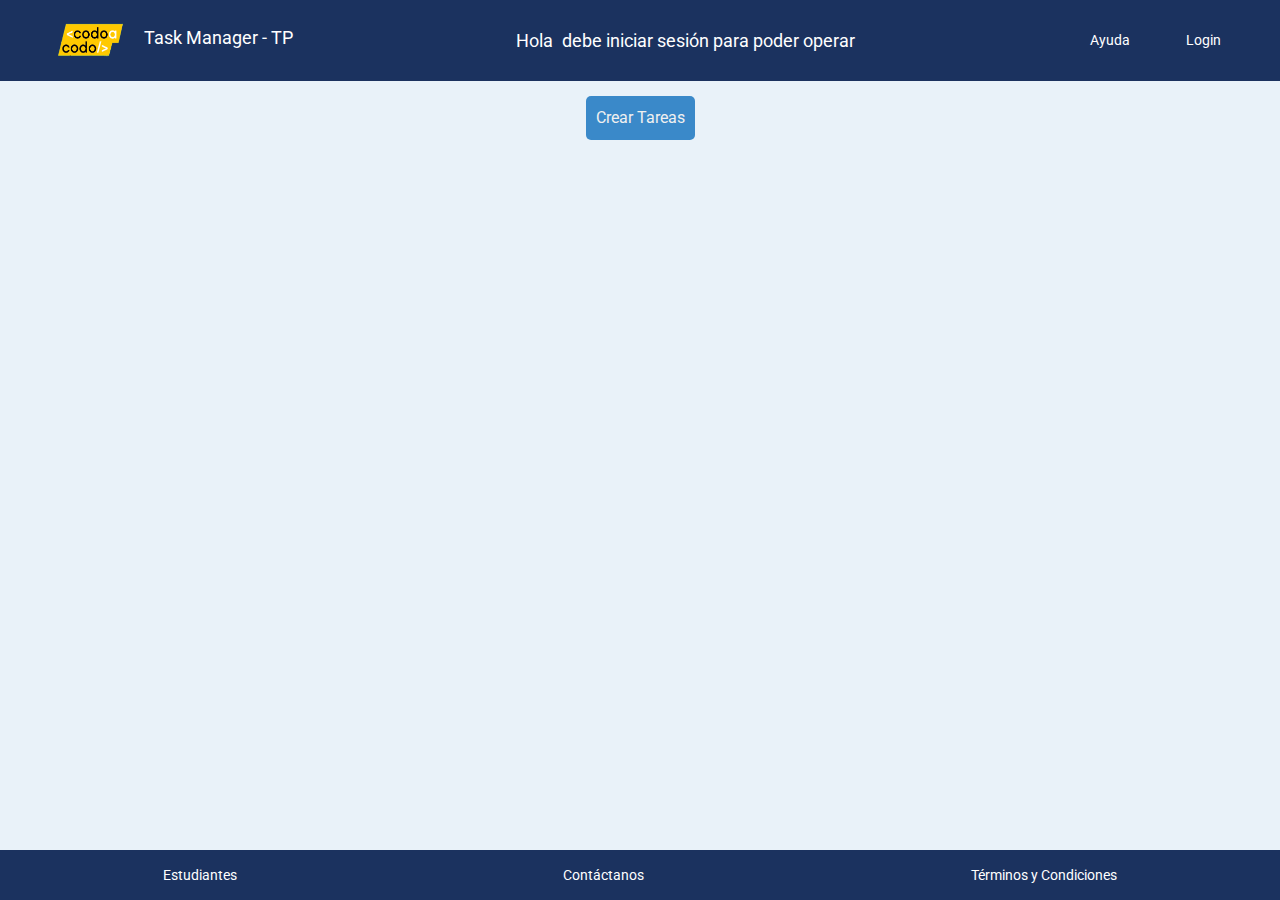
<file: index.html>
<!DOCTYPE html>
<html lang="en">

<head>
    <meta charset="UTF-8">
    <meta http-equiv="X-UA-Compatible" content="IE=edge">
    <meta name="viewport" content="width=device-width, initial-scale=1.0">

    <!-- Favicon -->
    <link rel="icon" type="image/png" sizes="32x32" href="./img/ico/favicon-32x32.png">

    <!-- font-awesome -->
    <link href="https://stackpath.bootstrapcdn.com/font-awesome/4.7.0/css/font-awesome.min.css" rel="stylesheet"
        integrity="sha384-wvfXpqpZZVQGK6TAh5PVlGOfQNHSoD2xbE+QkPxCAFlNEevoEH3Sl0sibVcOQVnN" crossorigin="anonymous">
    <script src="https://cdn.jsdelivr.net/npm/bootstrap@5.3.3/dist/js/bootstrap.bundle.min.js"
        integrity="sha384-YvpcrYf0tY3lHB60NNkmXc5s9fDVZLESaAA55NDzOxhy9GkcIdslK1eN7N6jIeHz"
        crossorigin="anonymous"></script>
    <!-- Estilos -->
    <link rel="stylesheet" href="./css/style.css">
    <!-- Bootstrap CSS -->
    <link rel="stylesheet" href="https://cdn.jsdelivr.net/npm/bootstrap@4.3.1/dist/css/bootstrap.min.css"
        integrity="sha384-ggOyR0iXCbMQv3Xipma34MD+dH/1fQ784/j6cY/iJTQUOhcWr7x9JvoRxT2MZw1T" crossorigin="anonymous">
    <!-- jQuery -->
    <script src="https://ajax.googleapis.com/ajax/libs/jquery/3.5.1/jquery.min.js"></script>

    <link rel="stylesheet" href="https://cdnjs.cloudflare.com/ajax/libs/font-awesome/6.5.2/css/all.min.css">
    <!-- Google Fonts -->
    <link rel="preconnect" href="https://fonts.googleapis.com">
    <link rel="preconnect" href="https://fonts.gstatic.com" crossorigin>
    <link rel="stylesheet"
        href="https://fonts.googleapis.com/css2?family=Roboto:ital,wght@0,100;0,300;0,400;0,500;0,700;0,900;1,100;1,300;1,400;1,500;1,700;1,900&display=swap">
    <title>Task Manager</title>
</head>

<body onload="mostrarNombre()">
    <header>
        <div>
            <nav class="navbar navbar-expand-lg">
                <div class="container-fluid">
                    <a class="navbar-brand" href="./index.html">
                        <img src="./img/descarga.png" width="90" height="55" alt="descarga">
                        <span class="titlePage">Task Manager - TP</span> </a>
                    <div class="titlePage" id="menu">Hola <span id="nombre"></span></div>
                    <div class=" navbar-toggler-right">
                        <div class="navbar-nav me-2">
                            <!-- <span><a class="nav-link" href="./index.html">Inicio</a></span> -->
                            <span><a class="nav-link" href="./ayuda.html">Ayuda</a></span>
                            <span id="sesionEstado"></span>
                        </div>
                    </div>
                </div>
            </nav>
        </div>
    </header>
    <main>
        <div class="boton-top">
            <button type="button" id="btnAddTask" class="boton" onclick="Addtask();"><i
                    class="icon-square-plus-outline"></i>Crear Tareas</button>

            <!--<button type="button" id="btnLoadBra" class="btn btn-secondary -md "
                    onclick=" viewTaskSinAsignar('SinAsignar');"><i class="icon-visible"></i> &nbsp;
                    Tareas Sin Asignar</button>-->
        </div>

        <!-- tarjetas de usuario -->
            <div class="row col-12 justify-content-center align-self-center" id="tarjetasUsuarios">
            </div>
        <!-- tarjetas de tareas de usuario -->
            <div class="row col-12 justify-content-center align-self-center" id="tareasUsuarios">
            </div>
        <!-- tarjetas de tareas de usuario Cerradas -->
            <div class="row col-12 justify-content-center align-self-center" id="tareasUsuariosCerradas">
            </div>
        <!-- tarjetas de tareas sin asignar -->
            <div class="row col-12 justify-content-center align-self-center" id="tareasSinAsignar">
            </div>
        <!-- MODAL -->
        <div class="modal fade" id="modalTotal" tabindex="-1" role="dialog" aria-labelledby="exampleModalCenterTitle"
            aria-hidden="true" style="display: none;">
            <div class="modal-dialog modal-md" role="document">
                <div class="modal-content">
                    <div id="tituloModal" class="modal-header">
                        <h5 class="modal-title w-100 text-center" id="exampleModalCenterTitle"><b>Crear nueva
                                tarea</b>
                        </h5> <button type="button" class="close" onclick="closeModal();" aria-label="Close"><span
                                aria-hidden="true">×</span></button>
                    </div>
                    <div class="modal-body">
                        <form id="ModalForm">
                            <div class="cardModal  text-bg-light card-header-PT">
                                <div class="card-body col-12">
                                    <chi-label for="addNameTask" ata-placement="top" data-toggle="tooltip" title=""
                                        data-original-title="">
                                        Nombre</chi-label>
                                    <input type="text" class="form-control" id="addNameTask">
                                    <chi-label for="addtextDescripcion" ata-placement="top" data-toggle="tooltip"
                                        title="" data-original-title="">
                                        Descripción</chi-label>
                                    <textarea class="form-control text-left" style="min-width: 100%"
                                        name="addtextDescripcion" id="addtextDescripcion" cols="34" rows="5"></textarea>
                                    <chi-label for="addselectUsuario" ata-placement="top" data-toggle="tooltip" title=""
                                        data-original-title="Seleccione el Usuario">
                                        Usuario</chi-label>
                                    <select class="js-example-responsive form-select form-select-sm col-12"
                                        id="addselectUsuario" aria-label="Small select example" style="width: 100%">
                                        <!--multiple="multiple"-->
                                        <option selected value="999">Seleccionar</option>
                                    </select>
                                    <chi-label for="addselectStatus" ata-placement="top" data-toggle="tooltip" title=""
                                        data-original-title="Seleccione el estado">
                                        Estado</chi-label>
                                    <select class="form-select form-select-sm col-12" id="addselectStatus"
                                        aria-label="Small select example">
                                        <option selected value="999">Seleccionar</option>
                                        <option value="0">Sin Asignar</option>
                                        <option value="1">Asignada</option>
                                        <option value="2">En Proceso</option>
                                        <option value="3">En Espera</option>
                                        <option value="4">Cerrado</option>
                                    </select>
                                </div>
                                <div class="card-footer text-center">
                                    <div class="btn-group" role="group" aria-label="Basic example">
                                        <div class="d-grid gap-1 d-md-flex justify-content-md-end ">
                                            <button class="boton" type="button" onclick="addNewTask();">Crear</button>
                                            <button class="boton" type="reset">Cancelar</button>
                                        </div>
                                    </div>
                                </div>
                            </div>
                        </form>
                    </div>
                    <div class="modal-footer">
                        <button type="button" class="btn btn-primary btn-sm" onclick="closeModal();">Cerrar</button>
                    </div>
                </div>
            </div>
        </div>
    </main>

    <footer class="footer">
        <a href="./estudiantes.html">Estudiantes</a>
        <a href="./contacto.html">Contáctanos</a>
        <a href="#" id="openTerms">Términos y Condiciones</a>
    </footer>

    <!-- Datos de Sesion -->
    <script src="./js/sesiones.js"></script>

    <!-- Datos -->
    <script src="./js/tareas.js"></script>
    <script src="./js/usuarios.js"></script>

    <!-- Funciones de Index-->
    <script src="./js/indexTask.js"></script>
    
    <!-- Terminos y condiciones -->
    <script src="./js/terms.js"></script>

    <script>
        $(window).on('load', function () {
            actualizarEstadoSesion();
            cargaUsuarios();
            getDatos();
            deshabilitarBotones();
        });
    </script>

</body>

</html>
</file>
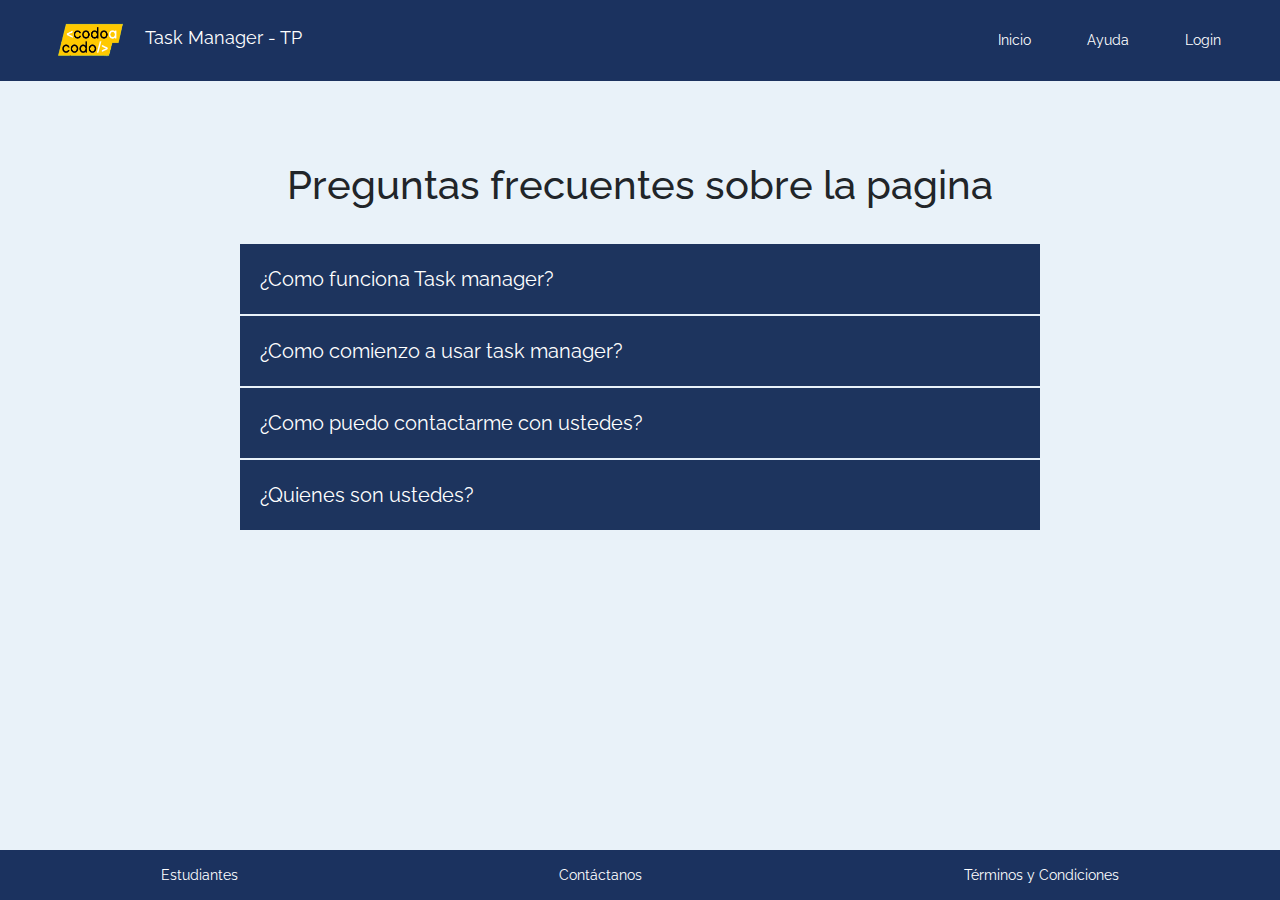
<file: ayuda.html>
<!DOCTYPE html>
<html lang="en">

<head>
    <meta charset="UTF-8">
    <meta http-equiv="X-UA-Compatible" content="IE=edge">
    <meta name="viewport" content="width=device-width, initial-scale=1.0">

    <!-- Favicon -->
    <link rel="icon" type="image/png" sizes="32x32" href="./img/ico/favicon-32x32.png">

    <!-- font-awesome -->
    <link href="https://stackpath.bootstrapcdn.com/font-awesome/4.7.0/css/font-awesome.min.css" rel="stylesheet"
        integrity="sha384-wvfXpqpZZVQGK6TAh5PVlGOfQNHSoD2xbE+QkPxCAFlNEevoEH3Sl0sibVcOQVnN" crossorigin="anonymous">
    <script src="https://cdn.jsdelivr.net/npm/bootstrap@5.3.3/dist/js/bootstrap.bundle.min.js"
        integrity="sha384-YvpcrYf0tY3lHB60NNkmXc5s9fDVZLESaAA55NDzOxhy9GkcIdslK1eN7N6jIeHz"
        crossorigin="anonymous"></script>
    <!-- Estilos -->
    <link rel="stylesheet" href="./css/style.css">
    <link rel="stylesheet" href="./css/ayuda.css">
    <!-- Bootstrap CSS -->
    <link rel="stylesheet" href="https://cdn.jsdelivr.net/npm/bootstrap@4.3.1/dist/css/bootstrap.min.css"
        integrity="sha384-ggOyR0iXCbMQv3Xipma34MD+dH/1fQ784/j6cY/iJTQUOhcWr7x9JvoRxT2MZw1T" crossorigin="anonymous">
    <!-- jQuery -->
    <script src="https://ajax.googleapis.com/ajax/libs/jquery/3.5.1/jquery.min.js"></script>

    <link rel="stylesheet" href="https://cdnjs.cloudflare.com/ajax/libs/font-awesome/6.5.2/css/all.min.css">
    <title>Task Manager | Preguntas Frecuentes</title>
</head>

<body>
    <header>
        <div>
            <nav class="navbar navbar-expand-lg">
                <div class="container-fluid">
                    <a class="navbar-brand" href="./index.html">
                        <img src="./img/descarga.png" width="90" height="55" alt="descarga">
                        <span class="titlePage">Task Manager - TP</span> </a>
                    <!-- <div class="titlePage" id="menu">Hola <span id="nombre"></span></div> -->
                    <div class=" navbar-toggler-right">
                        <div class="navbar-nav me-2">
                            <span><a class="nav-link" href="./index.html">Inicio</a></span>
                            <span><a class="nav-link" href="./ayuda.html">Ayuda</a></span>
                            <span id="sesionEstado"></span>
                        </div>
                    </div>
                </div>
            </nav>
        </div>
    </header>
    <main>

        <div class="contenedor-acordeon">
            <h2>Preguntas frecuentes sobre la pagina</h2>
            <div class="acordeon">
                <input type="checkbox" name="acordeon" id="btn-acordeon1" class="btn-acordeon">
                <label for="btn-acordeon1">
                    ¿Como funciona Task manager?
                </label>
                <div class="contenido-acordeon">
                    <p>¡Bienvenido/a a nuestra sencilla página web para la
                        gestión de tareas grupales e individuales! Aquí puedes
                        crear tarjetas para informar a tus compañeros de equipo
                        sobre lo que estás trabajando o sobre las tareas que
                        necesitan realizar.</p>
                    <br>
                    <ol>
                        <li>
                            <p> 1) Para empezar, simplemente presiona el botón
                                'Crear Tarea'. <br>
                            <div>
                                <img class="img" src="./img/imagen2tp.png" alt="boton crear tarea">
                            </div>
                            <br>
                            <p>
                                Luego podrás ingresar un título y
                                una
                                descripción de la tarea que estás asignando o
                                que
                                necesitas realizar.<br>
                            </p>
                        </li>
                        <li>
                            <p> 2) En la sección de usuarios, selecciona el
                                nombre
                                del usuario al que le estás asignando la
                                tarea</p>
                        </li>
                        <li>
                            <p> 3) En la sección de estado, podrás ver el
                                progreso
                                de la tarea: si está completada, en proceso o
                                aún sin asignar en caso de que no hayas
                                seleccionado a nadie.</p>
                        </li>
                        <li>
                            <p>¡Es así de simple! Comienza a organizar tus
                                tareas de manera eficiente y
                                colaborativa.</p>
                        </li>
                    </ol>
                </div>
            </div>
            <div class="acordeon">
                <input type="checkbox" name="acordeon" id="btn-acordeon2" class="btn-acordeon">
                <label for="btn-acordeon2">
                    ¿Como comienzo a usar task manager?
                </label>
                <div class="contenido-acordeon">
                    <p>Para comenzar a utilizar Task Manager, sigue estos
                        sencillos pasos: </p>
                    <ol>
                        <li>1) Dirígete al menú y selecciona la opción
                            'Login'.
                        </li>
                        <li>
                            <img class="img" src="./img/imagen3tp.png" alt="imagen login">
                        </li>
                        <li>2) En la página de inicio de sesión, haz clic en
                            'Registro'.
                            <br>
                            <div>
                                <img class="img" src="./img/imagen4tp.png" alt="imagen registro">
                            </div>
                            <br>
                            Esto te llevará directamente a un
                            formulario de registro.
                        </li>
                        <li>
                            <img class="img" src="./img/imagen5tp.png" alt="imagen formulario de registro">
                        </li>
                        <li>3) Completa el formulario con tus datos y una vez
                            aceptado, regresa a la sección de login.</li>
                        <li>4) Ingresa tu nombre de usuario y contraseña en los
                            campos correspondientes.</li>
                        <li>5) Haz clic en el botón 'Entrar'.</li>
                        <li>6) ¡Listo! Ahora estarás listo/a para crear y
                            gestionar tus tareas.</li>
                    </ol>
                </div>
            </div>
            <div class="acordeon">
                <input type="checkbox" name="acordeon" id="btn-acordeon3" class="btn-acordeon">
                <label for="btn-acordeon3">
                    ¿Como puedo contactarme con ustedes?
                </label>
                <div class="contenido-acordeon">
                    <p>Si deseas contactarnos por cualquier motivo, sigue estos
                        pasos: </p>
                    <ol>
                        <li>1) Desplázate hacia abajo hasta que encuentres el
                            apartado 'Contáctanos'.</li>
                        <li>2) Haz clic en esta sección y serás dirigido/a a un
                            formulario de contacto.</li>
                        <li>3) Completa el formulario con tu nombre, correo
                            electrónico y la razón por la que deseas
                            contactarnos.</li>
                    </ol>
                    <p>¡Estamos aquí para ayudarte! No dudes en contactarnos si
                        necesitas asistencia adicional o tienes alguna pregunta.
                        ¡Gracias por utilizar Task Manager!</p>
                </div>
            </div>
            <div class="acordeon">
                <input type="checkbox" name="acordeon" id="btn-acordeon4" class="btn-acordeon">
                <label for="btn-acordeon4">
                    ¿Quienes son ustedes?
                </label>
                <div class="contenido-acordeon">
                    <p>nosotros somos un pequeño grupo de estudiantes
                        aprendiendo a programar. Para conocer más sobre nuestro
                        equipo, visita la sección 'Estudiantes' donde podrás ver
                        quiénes colaboramos en la creación de esta página.

                        ¡Estamos emocionados de tenerte a bordo! Si tienes
                        alguna pregunta o necesitas ayuda, no dudes en
                        contactarnos. ¡Gracias por utilizar Task Manager!</p>
                </div>
            </div>
        </div>

    </main>
    <footer class="footer">
        <a href="./estudiantes.html">Estudiantes</a>
        <a href="./contacto.html">Contáctanos</a>
        <a href="#" id="openTerms">Términos y Condiciones</a>
    </footer>
    <!-- Datos de Sesion -->
    <script src="./js/sesiones.js"></script>
    <!-- Datos -->
    <script src="./js/usuarios.js"></script>
    <!-- Terminos y condiciones -->
    <script src="./js/terms.js"></script>
    <script>
        $(window).on('load', function () {
            actualizarEstadoSesion();
        });
    </script>
    <script>
        const acordeonInputs = document.querySelectorAll('.acordeon input[type="checkbox"]');
        acordeonInputs.forEach(input => {
            input.addEventListener('click', () => {
                if (input.checked) {
                    acordeonInputs.forEach(otherInput => {
                        if (otherInput !== input) {
                            otherInput.checked = false;
                        }
                    });
                }
            });
        });
    </script>

</body>

</html>
</file>
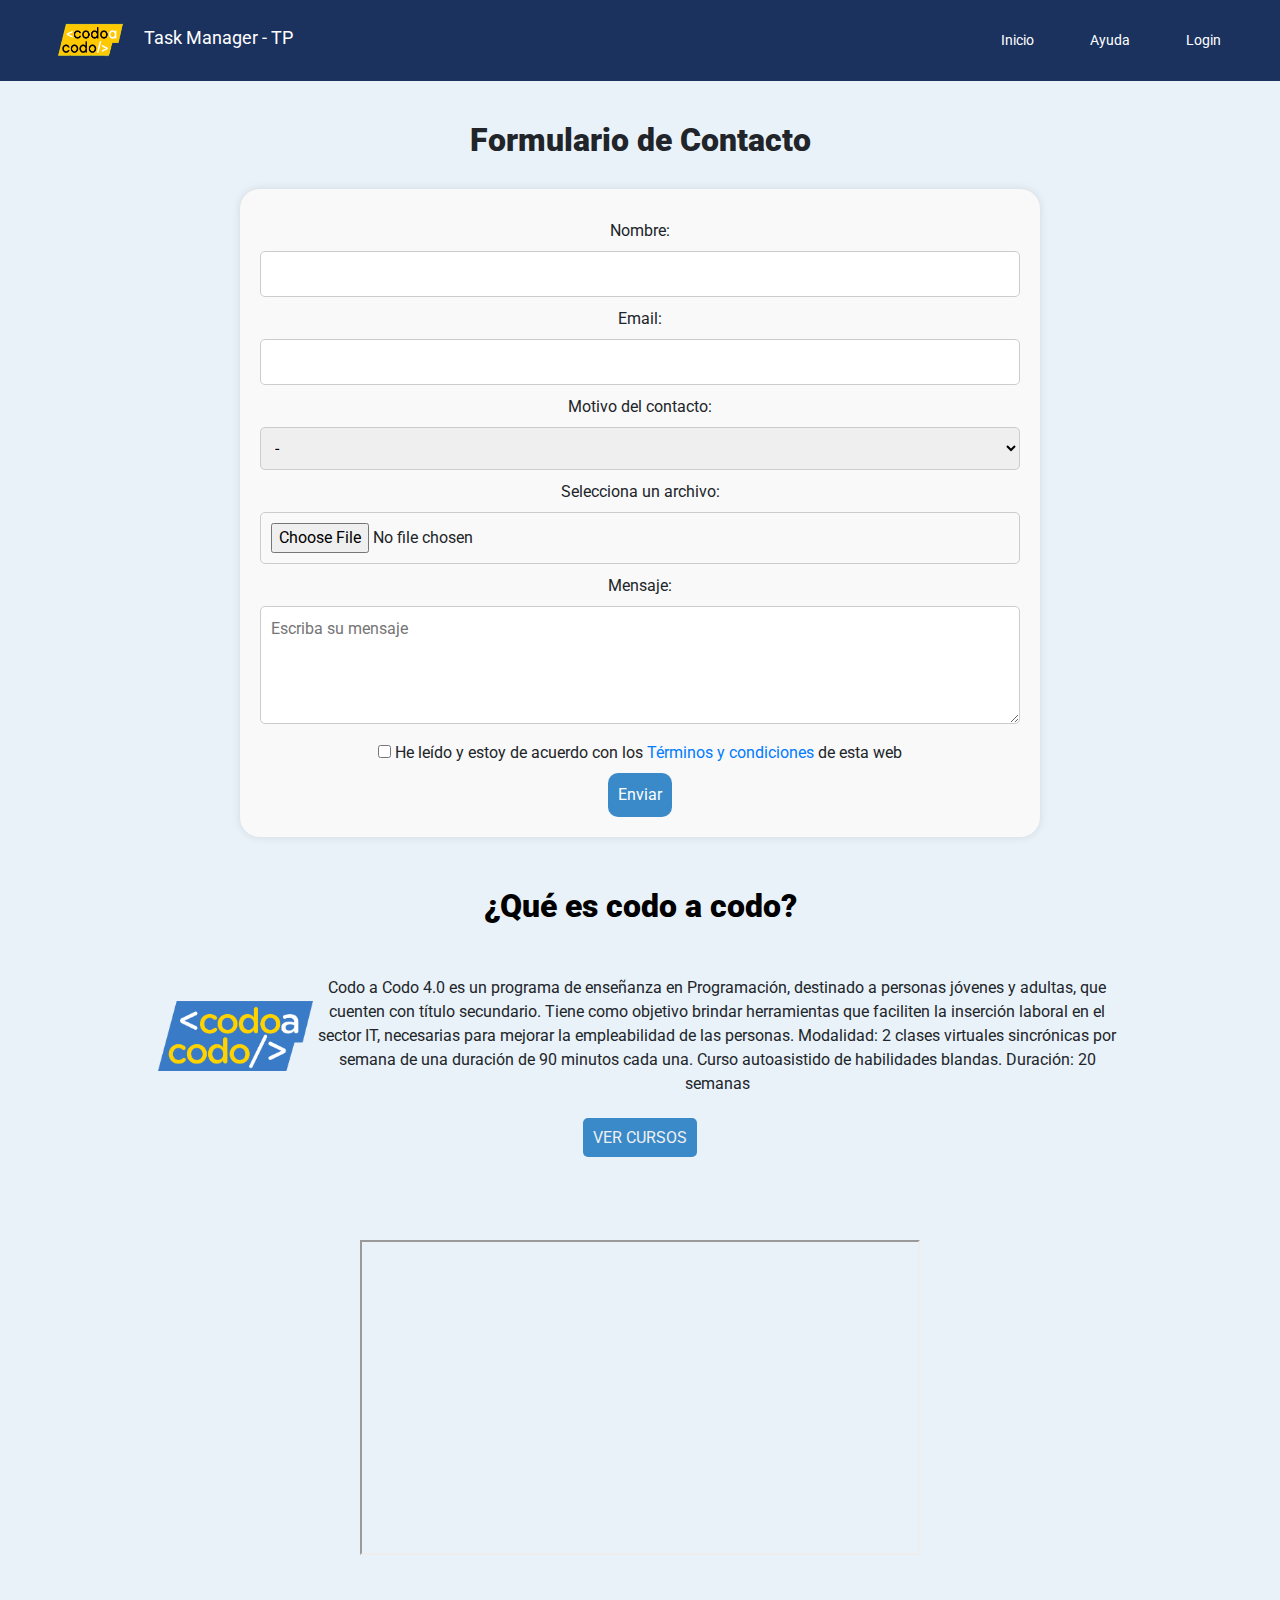
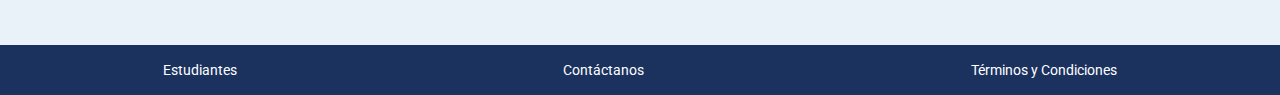
<file: contacto.html>
<!DOCTYPE html>
<html lang="en">

<head>
    <meta charset="UTF-8">
    <meta http-equiv="X-UA-Compatible" content="IE=edge">
    <meta name="viewport" content="width=device-width, initial-scale=1.0">

    <!-- Favicon -->
    <link rel="icon" type="image/png" sizes="32x32" href="./img/ico/favicon-32x32.png">

    <!-- font-awesome -->
    <link href="https://stackpath.bootstrapcdn.com/font-awesome/4.7.0/css/font-awesome.min.css" rel="stylesheet"
        integrity="sha384-wvfXpqpZZVQGK6TAh5PVlGOfQNHSoD2xbE+QkPxCAFlNEevoEH3Sl0sibVcOQVnN" crossorigin="anonymous">
    <script src="https://cdn.jsdelivr.net/npm/bootstrap@5.3.3/dist/js/bootstrap.bundle.min.js"
        integrity="sha384-YvpcrYf0tY3lHB60NNkmXc5s9fDVZLESaAA55NDzOxhy9GkcIdslK1eN7N6jIeHz"
        crossorigin="anonymous"></script>

    <!-- Google Fonts -->
    <link rel="preconnect" href="https://fonts.googleapis.com">
    <link rel="preconnect" href="https://fonts.gstatic.com" crossorigin>
    <link
        href="https://fonts.googleapis.com/css2?family=Roboto:ital,wght@0,100;0,300;0,400;0,500;0,700;0,900;1,100;1,300;1,400;1,500;1,700;1,900&display=swap"
        rel="stylesheet">

    <!-- Estilos -->
    <link rel="stylesheet" href="./css/style.css">
    <link rel="stylesheet" href="./css/contacto.css">
    <!-- Bootstrap CSS -->
    <link rel="stylesheet" href="https://cdn.jsdelivr.net/npm/bootstrap@4.3.1/dist/css/bootstrap.min.css"
        integrity="sha384-ggOyR0iXCbMQv3Xipma34MD+dH/1fQ784/j6cY/iJTQUOhcWr7x9JvoRxT2MZw1T" crossorigin="anonymous">
    <!-- jQuery -->
    <script src="https://ajax.googleapis.com/ajax/libs/jquery/3.5.1/jquery.min.js"></script>
    <link rel="stylesheet" href="https://cdnjs.cloudflare.com/ajax/libs/font-awesome/6.5.2/css/all.min.css">

    <title>Task Manager | Contacto</title>
</head>

<body>
    <header>
        <div>
            <nav class="navbar navbar-expand-lg">
                <div class="container-fluid">
                    <a class="navbar-brand" href="./index.html">
                        <img src="./img/descarga.png" width="90" height="55" alt="descarga">
                        <span class="titlePage">Task Manager - TP</span> </a>
                    <!-- <div class="titlePage" id="menu">Hola <span id="nombre"></span></div> -->
                    <div class=" navbar-toggler-right">
                        <div class="navbar-nav me-2">
                            <span><a class="nav-link" href="./index.html">Inicio</a></span>
                            <span><a class="nav-link" href="./ayuda.html">Ayuda</a></span>
                            <span id="sesionEstado"></span>
                        </div>
                    </div>
                </div>
            </nav>
        </div>
    </header>
    <main>
        <div class="container-2">
            <div>
                <h2>Formulario de Contacto</h2>
                <form id="contactForm">
                    <label for="nombre">Nombre:</label>
                    <input type="text" id="nombre" name="nombre" required>
                    <label for="email">Email:</label>
                    <input type="email" id="email" name="email" required>
                    <label for="select">Motivo del contacto:</label>
                    <select name="select" id="select" required>
                        <option value=""> - </option>
                        <option value="consulta">Consulta</option>
                        <option value="reclamo">Reclamo</option>
                        <option value="sugerencia">Sugerencia</option>
                    </select>
                    <label for="imagen">Selecciona un archivo:</label>
                    <input type="file" id="imagen" name="imagen" required>
                    <label for="mensaje">Mensaje:</label>
                    <textarea id="mensaje" name="mensaje" rows="4" placeholder="Escriba su mensaje" required></textarea>
                    <label>
                        <input type="checkbox" class="checkbox" name="check-terms" id="check-terms" required>
                        He leído y estoy de acuerdo con los <a href="#" id="openTerms1">Términos y condiciones</a> de
                        esta web
                    </label>
                    <input type="submit" value="Enviar" onclick="sendMail();">
                </form>
            </div>

            <div>
                <h2 class="title-intro-cac">¿Qué es codo a codo?</h2>
            </div>

            <div class="info-CAC">

                <img class="logo-cac-contacto" src="img/logoCAC.png" alt="logo codo a codo">



                <p class="Text-md-CAC"> Codo a Codo 4.0 es un programa de enseñanza en Programación, destinado a
                    personas jóvenes y
                    adultas,
                    que cuenten con título secundario. Tiene como objetivo brindar herramientas que faciliten la
                    inserción
                    laboral en el sector IT, necesarias para mejorar la empleabilidad de las personas.
                    Modalidad: 2 clases virtuales sincrónicas por semana de una duración de 90 minutos cada una.

                    Curso autoasistido de habilidades blandas.
                    Duración: 20 semanas
                </p>
            </div>
            <div>
                <a href="https://inscripcionesagencia.bue.edu.ar/codoacodo/courses" class="boton" target="_blank">VER
                    CURSOS</a>
            </div>
        </div>

        <div class="iframeCAC">
            <iframe width="560" height="315" src="https://www.youtube.com/embed/K5LrSpuZbaE"
                allow="accelerometer; autoplay; clipboard-write; encrypted-media; gyroscope; picture-in-picture"
                allowfullscreen></iframe>
        </div>

    </main>
    <footer class="footer">
        <a href="./estudiantes.html">Estudiantes</a>
        <a href="./contacto.html">Contáctanos</a>
        <a href="#" id="openTerms">Términos y Condiciones</a>
    </footer>
    <!-- Datos de Sesion -->
    <script src="./js/sesiones.js"></script>
    <!-- Terminos y condiciones -->
    <script src="./js/terms.js"></script>
    <script>

        $(window).on('load', function () {
            actualizarEstadoSesion();
        });

        document.getElementById('nombreContacto').addEventListener('input', function () {
            campo = event.target;
            let datos = campo.value;

            // chequeo que el nombre tenga minimo 3 letras
            if (datos.length > 3) {
                document.getElementById("nombreContacto").style.backgroundColor = "lightgreen";
            } else {
                document.getElementById("nombreContacto").style.backgroundColor = 'lightyellow';

            }
        });

        document.getElementById('email').addEventListener('input', function () {
            campo = event.target;

            let reg = /^(([^<>()[\]\\.,;:\s@\"]+(\.[^<>()[\]\\.,;:\s@\"]+)*)|(\".+\"))@((\[[0-9]{1,3}\.[0-9]{1,3}\.[0-9]{1,3}\.[0-9]{1,3}\])|(([a-zA-Z\-0-9]+\.)+[a-zA-Z]{2,}))$/;

            // chequeo que el mail contenga @ y dominio.xx
            if (reg.test(campo.value)) {
                document.getElementById("email").style.backgroundColor = "lightgreen";
            } else {
                document.getElementById("email").style.backgroundColor = 'lightyellow';
            }
        });



        function sendMail() {
            let name = document.getElementById("nombre").value;
            let email = document.getElementById("email").value;
            let select = document.getElementById("select").value;
            let image = document.getElementById("imagen").value;
            let message = document.getElementById("mensaje").value;
            let checkTerms = document.getElementById("check-terms").checked;

            if (!name || !email || !select === "" || !image || !message || !checkTerms) {
                alert('Debe completar todos los datos y aceptar los términos y condiciones.');
                return false;  // Evitar que el formulario se envíe
            }

            alert(`Gracias por su contacto ${name}, a la brevedad recibirá noticias nuestras!`);
            return true;  // Permitir que el formulario se envíe
        }
    </script>

</body>

</html>
</file>
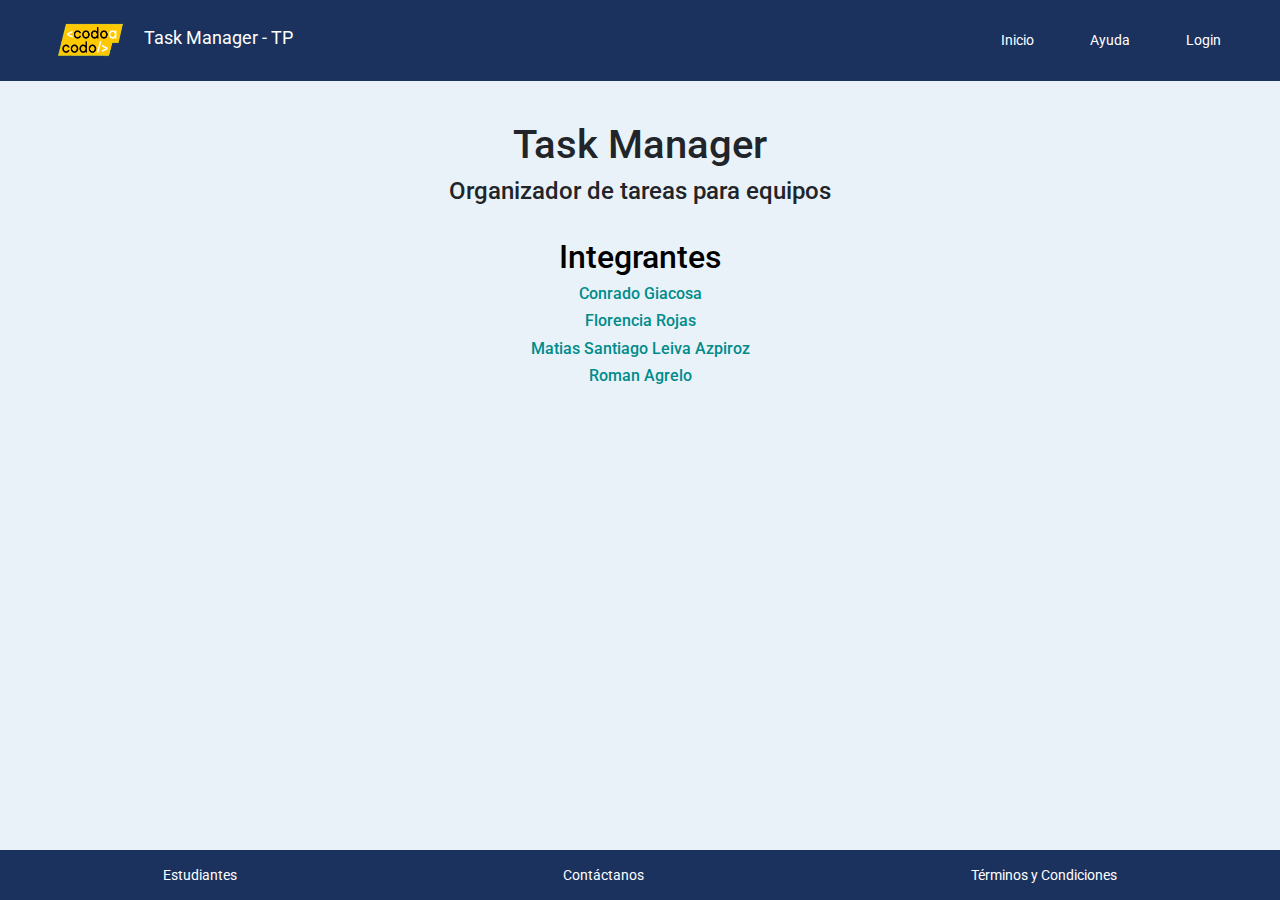
<file: estudiantes.html>
<!DOCTYPE html>
<html lang="en">

<head>
    <meta charset="UTF-8">
    <meta http-equiv="X-UA-Compatible" content="IE=edge">
    <meta name="viewport" content="width=device-width, initial-scale=1.0">

    <!-- Favicon -->
    <link rel="icon" type="image/png" sizes="32x32" href="./img/ico/favicon-32x32.png">

    <!-- font-awesome -->
    <link href="https://stackpath.bootstrapcdn.com/font-awesome/4.7.0/css/font-awesome.min.css" rel="stylesheet"
        integrity="sha384-wvfXpqpZZVQGK6TAh5PVlGOfQNHSoD2xbE+QkPxCAFlNEevoEH3Sl0sibVcOQVnN" crossorigin="anonymous">
    <script src="https://cdn.jsdelivr.net/npm/bootstrap@5.3.3/dist/js/bootstrap.bundle.min.js"
        integrity="sha384-YvpcrYf0tY3lHB60NNkmXc5s9fDVZLESaAA55NDzOxhy9GkcIdslK1eN7N6jIeHz"
        crossorigin="anonymous"></script>
    <!-- Estilos -->
    <link rel="stylesheet" href="./css/style.css">
    <!-- Bootstrap CSS -->
    <link rel="stylesheet" href="https://cdn.jsdelivr.net/npm/bootstrap@4.3.1/dist/css/bootstrap.min.css"
        integrity="sha384-ggOyR0iXCbMQv3Xipma34MD+dH/1fQ784/j6cY/iJTQUOhcWr7x9JvoRxT2MZw1T" crossorigin="anonymous">
    <!-- jQuery -->
    <script src="https://ajax.googleapis.com/ajax/libs/jquery/3.5.1/jquery.min.js"></script>

    <link rel="stylesheet" href="https://cdnjs.cloudflare.com/ajax/libs/font-awesome/6.5.2/css/all.min.css">
    <!-- Google Fonts -->
    <link rel="preconnect" href="https://fonts.googleapis.com">
    <link rel="preconnect" href="https://fonts.gstatic.com" crossorigin>
    <link rel="stylesheet"
        href="https://fonts.googleapis.com/css2?family=Roboto:ital,wght@0,100;0,300;0,400;0,500;0,700;0,900;1,100;1,300;1,400;1,500;1,700;1,900&display=swap">
    <title>Task Manager | Integrantes</title>
</head>

<body>
    <header>
        <div>
            <nav class="navbar navbar-expand-lg">
                <div class="container-fluid">
                    <a class="navbar-brand" href="./index.html">
                        <img src="./img/descarga.png" width="90" height="55" alt="descarga">
                        <span class="titlePage">Task Manager - TP</span> </a>
                    <!-- <div class="titlePage" id="menu">Hola <span id="nombre"></span></div> -->
                    <div class=" navbar-toggler-right">
                        <div class="navbar-nav me-2">
                            <span><a class="nav-link" href="./index.html">Inicio</a></span>
                            <span><a class="nav-link" href="./ayuda.html">Ayuda</a></span>
                            <span id="sesionEstado"></span>
                        </div>
                    </div>
                </div>
            </nav>
        </div>
    </header>
    <main>
        <header class="text-center">
            <h1>Task Manager</h1>
            <h4>Organizador de tareas para equipos</h4>
        </header>
        <br>
        <section class="centrar">
            <h2 class="titulo">Integrantes</h2>
            <div>
                <h2 class="integrantes">Conrado Giacosa</h2>
                <h2 class="integrantes">Florencia Rojas</h2>
                <h2 class="integrantes">Matias Santiago Leiva Azpiroz</h2>
                <h2 class="integrantes">Roman Agrelo</h2>
            </div>
        </section>
    </main>
    <footer class="footer">
        <a href="./estudiantes.html">Estudiantes</a>
        <a href="./contacto.html">Contáctanos</a>
        <a href="#" id="openTerms">Términos y Condiciones</a>
    </footer>

    <!-- Datos de Sesion -->
    <script src="./js/sesiones.js"></script>
    <!-- Datos -->
    <script src="./js/usuarios.js"></script>
    <!-- Terminos y condiciones -->
    <script src="./js/terms.js"></script>
    <script>
        $(window).on('load', function () {
            actualizarEstadoSesion();
        });
    </script>

</body>

</html>
</file>
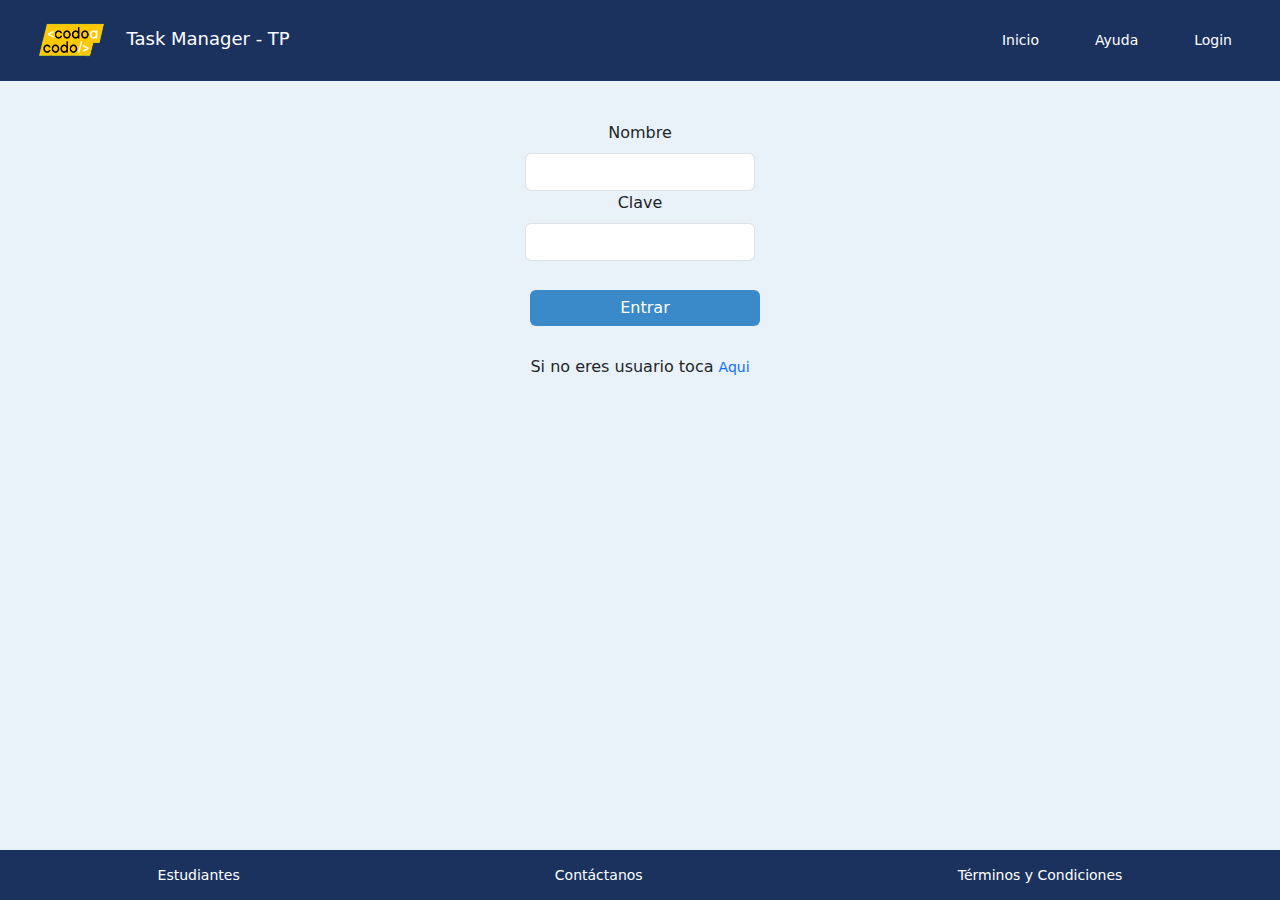
<file: login.html>
<!DOCTYPE html>
<html lang="en">

<head>
    <meta charset="UTF-8">
    <meta http-equiv="X-UA-Compatible" content="IE=edge">
    <meta name="viewport" content="width=device-width, initial-scale=1.0">

    <!-- Favicon -->
    <link rel="icon" type="image/png" sizes="32x32" href="./img/ico/favicon-32x32.png">

    <!-- jQuery -->
    <script src="https://ajax.googleapis.com/ajax/libs/jquery/3.5.1/jquery.min.js"></script>
    <!-- font-awesome -->
    <link href="https://stackpath.bootstrapcdn.com/font-awesome/4.7.0/css/font-awesome.min.css" rel="stylesheet"
        integrity="sha384-wvfXpqpZZVQGK6TAh5PVlGOfQNHSoD2xbE+QkPxCAFlNEevoEH3Sl0sibVcOQVnN" crossorigin="anonymous">
    <!-- bootstrap -->
    <link href="https://cdn.jsdelivr.net/npm/bootstrap@5.3.3/dist/css/bootstrap.min.css" rel="stylesheet"
        integrity="sha384-QWTKZyjpPEjISv5WaRU9OFeRpok6YctnYmDr5pNlyT2bRjXh0JMhjY6hW+ALEwIH" crossorigin="anonymous">
    <script src="https://cdn.jsdelivr.net/npm/bootstrap@5.3.3/dist/js/bootstrap.bundle.min.js"
        integrity="sha384-YvpcrYf0tY3lHB60NNkmXc5s9fDVZLESaAA55NDzOxhy9GkcIdslK1eN7N6jIeHz"
        crossorigin="anonymous"></script>
    <!-- Estilos -->
    <link rel="stylesheet" href="./css/style.css">
    <title>Task Manager</title>
</head>

<body>

    <header>
        <div>
            <nav class="navbar navbar-expand-lg">
                <div class="container-fluid">
                    <a class="navbar-brand" href="./index.html">
                        <img src="./img/descarga.png" width="90" height="55" alt="descarga">
                        <span class="titlePage">Task Manager - TP</span> </a>
                    <!-- <div class="titlePage" id="menu">Ingrese sus datos</div> -->
                    <div class=" navbar-toggler-right">
                        <div class="navbar-nav me-2">
                            <span><a class="nav-link" href="./index.html">Inicio</a></span>
                            <span><a class="nav-link" href="./ayuda.html">Ayuda</a></span>
                            <span id="sesionEstado"></span>
                        </div>
                    </div>
                </div>
            </nav>
        </div>
    </header>

    <main>
        <div class="d-flex justify-content-center">
            <div class=" text-center">

                <label class="form-label" for="nombrelogin">Nombre</label>
                <input type="text" id="nombrelogin" class="form-control" />

                <label class="form-label" for="password">Clave</label>
                <input type="password" id="password" class="form-control" />
                <br>
                <button type="button" class="btn btn-primary btn-block mb-4 col-12" onclick="validar();">Entrar</button>
                <div class="flex-login-center">
                    <span>
                        <p> Si no eres usuario toca <a href="./register.html">Aqui</a></p>
                    </span>
                </div>
            </div>
        </div>
    </main>
    <footer class="footer">
        <a href="./estudiantes.html">Estudiantes</a>
        <a href="./contacto.html">Contáctanos</a>
        <a href="#" id="openTerms">Términos y Condiciones</a>
    </footer>

    <!-- Datos de Sesion -->
    <script src="./js/sesiones.js"></script>
    <!-- Datos -->
    <script src="./js/usuarios.js"></script>
    <!-- Terminos y condiciones -->
    <script src="./js/terms.js"></script>
    <script>
        window.onload = function () {
            actualizarEstadoSesion();
            guardoLocalStorage(allUsers)
        };

        function validar() {
            let nombre = document.getElementById('nombrelogin').value;
            let password = document.getElementById('password').value;
            if (!nombre) {
                alert('Debe colocar su usuario');
                return;
            };
            if (!password) {
                alert('Debe colocar su clave');
                return;
            };
            guardarNombre(nombre)
        }
    </script>

</body>

</html>
</file>
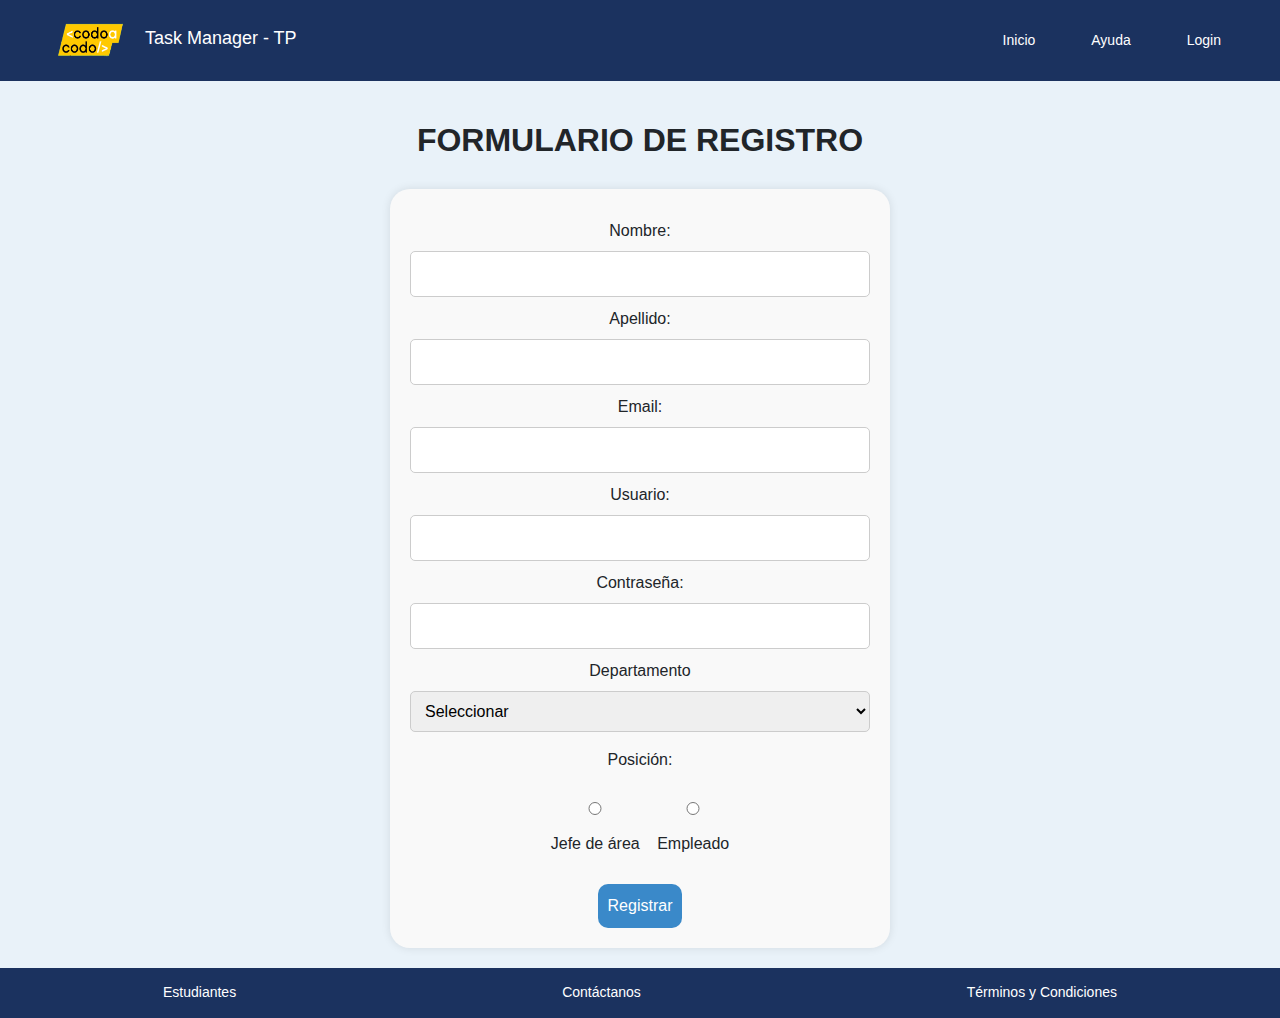
<file: register.html>
<!DOCTYPE html>
<html lang="en">

<head>
    <meta charset="UTF-8">
    <meta http-equiv="X-UA-Compatible" content="IE=edge">
    <meta name="viewport" content="width=device-width, initial-scale=1.0">

    <!-- Favicon -->
    <link rel="icon" type="image/png" sizes="32x32" href="./img/ico/favicon-32x32.png">

    <!-- font-awesome -->
    <link href="https://stackpath.bootstrapcdn.com/font-awesome/4.7.0/css/font-awesome.min.css" rel="stylesheet"
        integrity="sha384-wvfXpqpZZVQGK6TAh5PVlGOfQNHSoD2xbE+QkPxCAFlNEevoEH3Sl0sibVcOQVnN" crossorigin="anonymous">
    <script src="https://cdn.jsdelivr.net/npm/bootstrap@5.3.3/dist/js/bootstrap.bundle.min.js"
        integrity="sha384-YvpcrYf0tY3lHB60NNkmXc5s9fDVZLESaAA55NDzOxhy9GkcIdslK1eN7N6jIeHz"
        crossorigin="anonymous"></script>
    <!-- Estilos -->
    <link rel="stylesheet" href="./css/style.css">
    <link rel="stylesheet" href="./css/contacto.css">
    <!-- Bootstrap CSS -->
    <link rel="stylesheet" href="https://cdn.jsdelivr.net/npm/bootstrap@4.3.1/dist/css/bootstrap.min.css"
        integrity="sha384-ggOyR0iXCbMQv3Xipma34MD+dH/1fQ784/j6cY/iJTQUOhcWr7x9JvoRxT2MZw1T" crossorigin="anonymous">
    <!-- jQuery -->
    <script src="https://ajax.googleapis.com/ajax/libs/jquery/3.5.1/jquery.min.js"></script>

    <link rel="stylesheet" href="https://cdnjs.cloudflare.com/ajax/libs/font-awesome/6.5.2/css/all.min.css">
    <title>Task Manager | Registro</title>
</head>

<body>
    <header>
        <div>
            <nav class="navbar navbar-expand-lg">
                <div class="container-fluid">
                    <a class="navbar-brand" href="./index.html">
                        <img src="./img/descarga.png" width="90" height="55" alt="descarga">
                        <span class="titlePage">Task Manager - TP</span> </a>
                    <!-- <div class="titlePage" id="menu">Hola <span id="nombre"></span></div> -->
                    <div class=" navbar-toggler-right">
                        <div class="navbar-nav me-2">
                            <span><a class="nav-link" href="./index.html">Inicio</a></span>
                            <span><a class="nav-link" href="./ayuda.html">Ayuda</a></span>
                            <span id="sesionEstado"></span>
                        </div>
                    </div>
                </div>
            </nav>
        </div>
    </header>
    <section>
        <div class="container-2">
            <div>
                <h2>FORMULARIO DE REGISTRO</h2>

                <form id="registerForm" class="registerForm" onsubmit="return validateForm()">
                    <label for="nombre">Nombre:</label>
                    <input type="text" id="nombre" name="nombre" required>
                    <label for="apellido">Apellido:</label>
                    <input type="text" id="apellido" name="apellido" required>
                    <label for="correo">Email:</label>
                    <input type="email" id="correo" name="correo" required>
                    <label for="usuario">Usuario:</label>
                    <input type="text" id="usuario" name="usuario" required>
                    <label for="contraseña">Contraseña:</label>
                    <input type="password" id="contraseña" name="contraseña" required>
                    <label for="area">Departamento</label>
                    <select name="area" id="area" required>
                        <option value="">Seleccionar</option>
                        <option value="administracion">Administración</option>
                        <option value="ventas">Ventas</option>
                        <option value="produccion">Producción</option>
                        <option value="contabilidad">Contabilidad</option>
                    </select>
                    <div id="messageContainer">
                        <p id="message"></p>
                    </div>
                    <p class="position-label">Posición:</p>
                    <div class="radio-center">
                        <div class="radio-container">
                            <input type="radio" name="posicion" value="jefe_area" id="jefe_area" required
                                onchange="showMessage()">
                            <label for="jefe_area" class="checkbox">Jefe de área</label>
                        </div>
                        <div class="radio-container">
                            <input type="radio" name="posicion" value="empleado" id="empleado" required
                                onchange="showMessage()">
                            <label for="empleado" class="checkbox">Empleado</label>
                        </div>
                    </div>
                    <input type="submit" value="Registrar" onclick="validateForm();">
                </form>
            </div>
        </div>
    </section>

    <footer class="footer">
        <a href="./estudiantes.html">Estudiantes</a>
        <a href="./contacto.html">Contáctanos</a>
        <a href="#" id="openTerms">Términos y Condiciones</a>
    </footer>

    <!-- Datos de Sesion -->
    <script src="./js/sesiones.js"></script>
    <!-- Datos -->
    <script src="./js/usuarios.js"></script>
    <!-- Terminos y condiciones -->
    <script src="./js/terms.js"></script>

    <script>
        window.onload = function () {
            actualizarEstadoSesion();
        };

        function registrar() { //event
            event.preventDefault();
            let usuario = document.getElementById("usuario").value;
            registerUser(usuario, allUsers);
            guardarNombre(usuario)
        };

        function validateForm() {
            var form = document.getElementById("registerForm");
            var inputs = form.querySelectorAll("input, select");
            var isValid = true;

            for (var i = 0; i < inputs.length; i++) {
                if (inputs[i].hasAttribute("required") && !inputs[i].value.trim()) {
                    isValid = false;
                    inputs[i].style.border = "1px solid red";
                } else {
                    inputs[i].style.border = "1px solid #ccc";
                }
            }

            var emailInput = form.querySelector('input[type="email"]');
            var emailValue = emailInput.value.trim();
            var emailPattern = /^[^\s@]+@[^\s@]+\.[^\s@]+$/;

            if (!emailPattern.test(emailValue)) {
                isValid = false;
                emailInput.style.border = "1px solid red";
            }

            if (isValid) {
                var confirmation = confirm("Su registro se completó con éxito. Gracias por utilizar Task Manager.");
                if (confirmation) {
                    registrar();
                    window.location.href = "./index.html";
                } else {
                    window.location.href = "./contacto.html";
                }
            } else {
                alert("Por favor, complete todos los campos obligatorios correctamente.");
            }


        }

        function showMessage() {
            var message = document.getElementById("message");
            var jefeArea = document.getElementById("jefe_area");
            if (jefeArea.checked) {
                message.textContent = "Estarás a cargo de asignar las tareas a tu área";
            } else {
                message.textContent = "Tu Jefe de área te asignará tus tareas";
            }
        }
    </script>

</body>

</html>
</file>
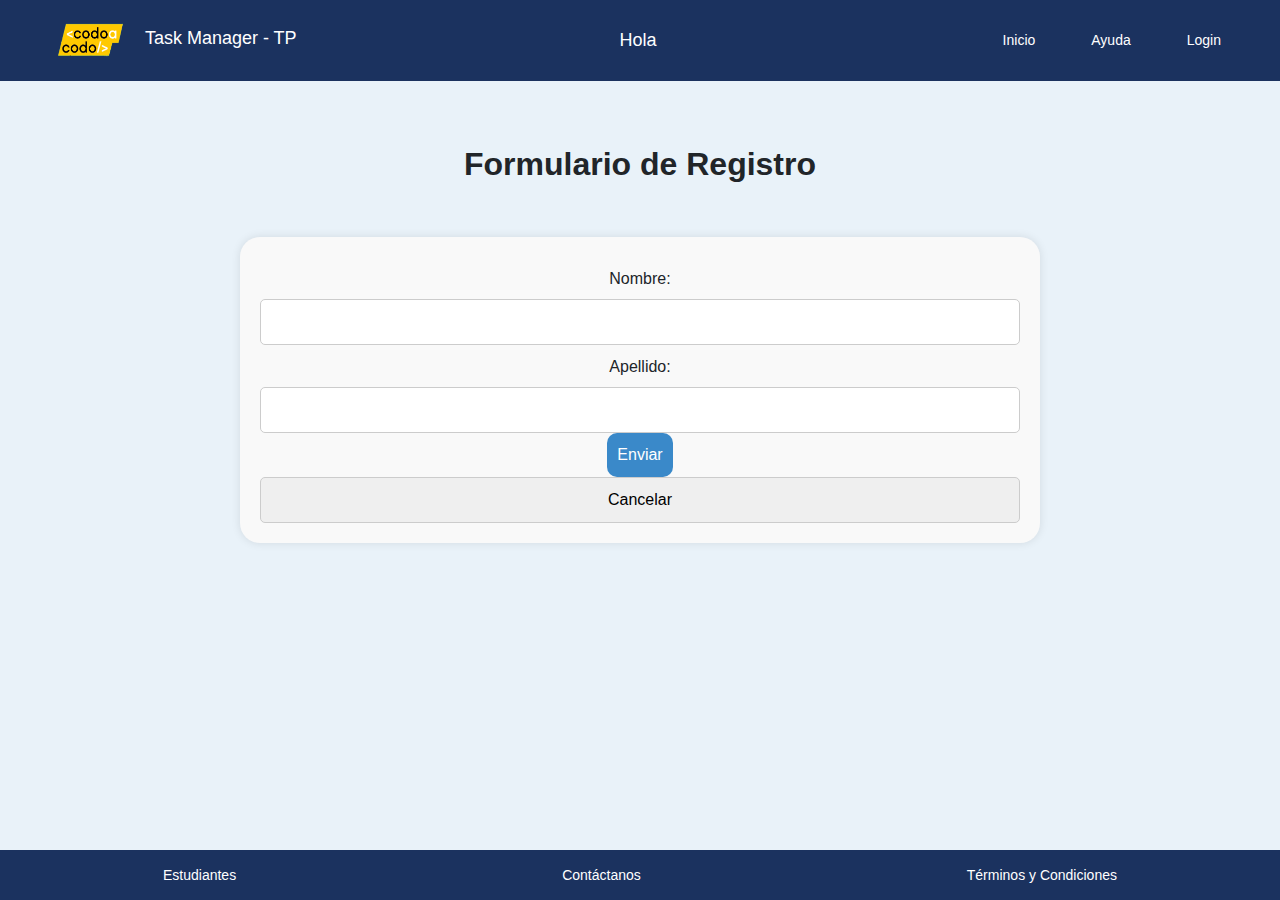
<file: register_back.html>
<!DOCTYPE html>
<html lang="en">

<head>
    <meta charset="UTF-8">
    <meta http-equiv="X-UA-Compatible" content="IE=edge">
    <meta name="viewport" content="width=device-width, initial-scale=1.0">

    <!-- Favicon -->
    <link rel="icon" type="image/png" sizes="32x32" href="./img/ico/favicon-32x32.png">

    <!-- font-awesome -->
    <link href="https://stackpath.bootstrapcdn.com/font-awesome/4.7.0/css/font-awesome.min.css" rel="stylesheet"
        integrity="sha384-wvfXpqpZZVQGK6TAh5PVlGOfQNHSoD2xbE+QkPxCAFlNEevoEH3Sl0sibVcOQVnN" crossorigin="anonymous">
    <script src="https://cdn.jsdelivr.net/npm/bootstrap@5.3.3/dist/js/bootstrap.bundle.min.js"
        integrity="sha384-YvpcrYf0tY3lHB60NNkmXc5s9fDVZLESaAA55NDzOxhy9GkcIdslK1eN7N6jIeHz"
        crossorigin="anonymous"></script>
    <!-- Estilos -->
    <link rel="stylesheet" href="./css/style.css">
    <link rel="stylesheet" href="./css/contacto.css">
    <!-- Bootstrap CSS -->
    <link rel="stylesheet" href="https://cdn.jsdelivr.net/npm/bootstrap@4.3.1/dist/css/bootstrap.min.css"
        integrity="sha384-ggOyR0iXCbMQv3Xipma34MD+dH/1fQ784/j6cY/iJTQUOhcWr7x9JvoRxT2MZw1T" crossorigin="anonymous">
    <!-- jQuery -->
    <script src="https://ajax.googleapis.com/ajax/libs/jquery/3.5.1/jquery.min.js"></script>
    <script src="https://cdnjs.cloudflare.com/ajax/libs/font-awesome/6.5.2/css/all.min.css"
        data-mutate-approach="sync"></script>
    <link rel="stylesheet" href="https://cdnjs.cloudflare.com/ajax/libs/font-awesome/6.5.2/css/all.min.css">
    <title>Task Manager | Registro</title>
</head>

<body>
    <header>
        <section>
            <div>
                <nav class="navbar navbar-expand-lg">
                    <div class="container-fluid">
                        <a class="navbar-brand" href="./index.html">
                            <img src="./img/descarga.png" width="90" height="55">
                            <span class="titlePage">Task Manager - TP</span> </a>
                        <div class="titlePage" id="menu">Hola <span id="nombre"></span></div>
                        <div class=" navbar-toggler-right">
                            <div class="navbar-nav me-2">
                                <span><a class="nav-link" href="./index.html">Inicio</a></span>
                                <span><a class="nav-link" href="./ayuda.html">Ayuda</a></span>
                                <span id="sesionEstado"></span>
                            </div>
                        </div>
                    </div>
                </nav>
            </div>
        </section>
    </header>
    <br>
    <section>
        <div class="container-2">
            <h2>Formulario de Registro</h2>
            <br>
            <form action="">
                <label for="nombreContacto">Nombre:</label>
                <input type="text" id="nombreContacto" required>
                <label for="apellido">Apellido:</label>
                <input type="text" id="apellido" required>
                <br>
                <input type="submit" value="Enviar" onclick="registrar(event);">
                <input type="reset" value="Cancelar">
            </form>
        </div>
    </section>

    <footer class="footer">
        <a href="./estudiantes.html">Estudiantes</a>
        <a href="./contacto.html">Contáctanos</a>
        <a href="#" id="openTerms">Términos y Condiciones</a>
    </footer>

    <!-- Datos de Sesion -->
    <script src="./js/sesiones.js"></script>
    <!-- Datos -->
    <script src="./js/usuarios.js"></script>
    <script>
        window.onload = function () {
            actualizarEstadoSesion();
        };

        function registrar(event) {
            event.preventDefault();
            let nombreContacto = document.getElementById("nombreContacto").value;
            let apellido = document.getElementById("apellido").value;

            if (!nombreContacto || !apellido) {
                alert('Debe completar los datos')
                return;
            } else {
                let usuarioNuevo = nombreContacto + apellido.charAt(0).toUpperCase();
                registerUser(usuarioNuevo, allUsers);
                guardarNombre(usuarioNuevo)
            };
        };
    </script>
    <!-- Terminos y condiciones -->
    <script src="./js/terms.js"></script>
</body>

</html>
</file>
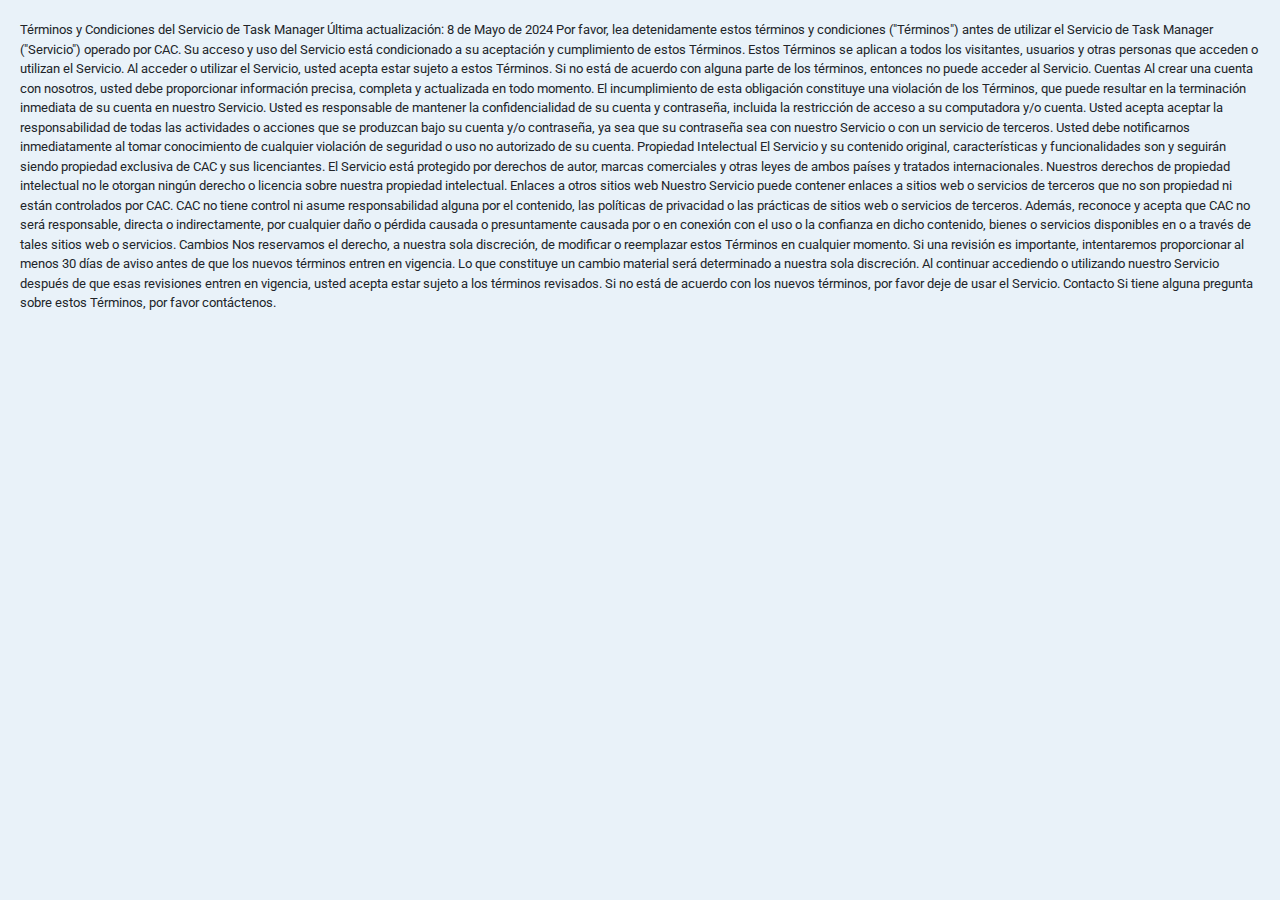
<file: terms.html>
<!DOCTYPE html>
<html lang="es">

<head>
    <meta charset="UTF-8">
    <meta http-equiv="X-UA-Compatible" content="IE=edge">
    <meta name="viewport" content="width=device-width, initial-scale=1.0">

    <!-- Favicon -->
    <link rel="icon" type="image/png" sizes="32x32" href="./img/ico/favicon-32x32.png">
    
    <!-- font-awesome -->
    <link href="https://stackpath.bootstrapcdn.com/font-awesome/4.7.0/css/font-awesome.min.css" rel="stylesheet"
        integrity="sha384-wvfXpqpZZVQGK6TAh5PVlGOfQNHSoD2xbE+QkPxCAFlNEevoEH3Sl0sibVcOQVnN" crossorigin="anonymous">
    <script src="https://cdn.jsdelivr.net/npm/bootstrap@5.3.3/dist/js/bootstrap.bundle.min.js"
        integrity="sha384-YvpcrYf0tY3lHB60NNkmXc5s9fDVZLESaAA55NDzOxhy9GkcIdslK1eN7N6jIeHz"
        crossorigin="anonymous"></script>
    <!-- Estilos -->
    <link rel="stylesheet" href="./css/style.css">
    <!-- Bootstrap CSS -->
    <link rel="stylesheet" href="https://cdn.jsdelivr.net/npm/bootstrap@4.3.1/dist/css/bootstrap.min.css"
        integrity="sha384-ggOyR0iXCbMQv3Xipma34MD+dH/1fQ784/j6cY/iJTQUOhcWr7x9JvoRxT2MZw1T" crossorigin="anonymous">
    <!-- jQuery -->
    <script src="https://ajax.googleapis.com/ajax/libs/jquery/3.5.1/jquery.min.js"></script>

    <link rel="stylesheet" href="https://cdnjs.cloudflare.com/ajax/libs/font-awesome/6.5.2/css/all.min.css">
    <!-- Google Fonts -->
    <link rel="preconnect" href="https://fonts.googleapis.com">
    <link rel="preconnect" href="https://fonts.gstatic.com" crossorigin>
    <link rel="stylesheet"
        href="https://fonts.googleapis.com/css2?family=Roboto:ital,wght@0,100;0,300;0,400;0,500;0,700;0,900;1,100;1,300;1,400;1,500;1,700;1,900&display=swap">
    <title>Task Manager | Términos y Condiciones</title>
</head>

<body>
    <div class="terms">
        <div>
            <div>
                <p>
                    Términos y Condiciones del Servicio de Task Manager

                    Última actualización: 8 de Mayo de 2024

                    Por favor, lea detenidamente estos términos y condiciones ("Términos") antes de utilizar el Servicio
                    de Task Manager ("Servicio") operado por CAC.

                    Su acceso y uso del Servicio está condicionado a su aceptación y cumplimiento de estos Términos.
                    Estos Términos se aplican a todos los visitantes, usuarios y otras personas que acceden o utilizan
                    el Servicio.

                    Al acceder o utilizar el Servicio, usted acepta estar sujeto a estos Términos. Si no está de acuerdo
                    con alguna parte de los términos, entonces no puede acceder al Servicio.

                    Cuentas

                    Al crear una cuenta con nosotros, usted debe proporcionar información precisa, completa y
                    actualizada en todo momento. El incumplimiento de esta obligación constituye una violación de los
                    Términos, que puede resultar en la terminación inmediata de su cuenta en nuestro Servicio.

                    Usted es responsable de mantener la confidencialidad de su cuenta y contraseña, incluida la
                    restricción de acceso a su computadora y/o cuenta. Usted acepta aceptar la responsabilidad de todas
                    las actividades o acciones que se produzcan bajo su cuenta y/o contraseña, ya sea que su contraseña
                    sea con nuestro Servicio o con un servicio de terceros. Usted debe notificarnos inmediatamente al
                    tomar conocimiento de cualquier violación de seguridad o uso no autorizado de su cuenta.

                    Propiedad Intelectual

                    El Servicio y su contenido original, características y funcionalidades son y seguirán siendo
                    propiedad exclusiva de CAC y sus licenciantes. El Servicio está protegido por
                    derechos de autor, marcas comerciales y otras leyes de ambos países y tratados internacionales.
                    Nuestros derechos de propiedad intelectual no le otorgan ningún derecho o licencia sobre nuestra
                    propiedad intelectual.

                    Enlaces a otros sitios web

                    Nuestro Servicio puede contener enlaces a sitios web o servicios de terceros que no son propiedad ni
                    están controlados por CAC.

                    CAC no tiene control ni asume responsabilidad alguna por el contenido, las
                    políticas de privacidad o las prácticas de sitios web o servicios de terceros. Además, reconoce y
                    acepta que CAC no será responsable, directa o indirectamente, por cualquier daño
                    o pérdida causada o presuntamente causada por o en conexión con el uso o la confianza en dicho
                    contenido, bienes o servicios disponibles en o a través de tales sitios web o servicios.

                    Cambios

                    Nos reservamos el derecho, a nuestra sola discreción, de modificar o reemplazar estos Términos en
                    cualquier momento. Si una revisión es importante, intentaremos proporcionar al menos 30 días de
                    aviso antes de que los nuevos términos entren en vigencia. Lo que constituye un cambio material será
                    determinado a nuestra sola discreción.

                    Al continuar accediendo o utilizando nuestro Servicio después de que esas revisiones entren en
                    vigencia, usted acepta estar sujeto a los términos revisados. Si no está de acuerdo con los nuevos
                    términos, por favor deje de usar el Servicio.

                    Contacto

                    Si tiene alguna pregunta sobre estos Términos, por favor contáctenos.
                </p>
            </div>
        </div>
    </div>
</body>

</html>
</file>
<file: css/style.css>
@media (max-width: 359px) {

    /*General*/
    .titlePage {
        display: none;
    }

    .nav-link a {
        display: none;
    }

    .container-2 h2 {
        font-size: 0.8rem;
    }

}

@media (min-width: 360px) and (max-width: 767px) {
    .info-CAC {
        display: flex;
        flex-direction: column;
        /* Cambiar la dirección del flexbox a columna en pantallas pequeñas */
    }

    .logo-cac-contacto {
        width: 70%;
        align-self: center;
        /* Centrar la imagen verticalmente en pantallas pequeñas */
        max-width: 70%;
        /* Reducir el tamaño de la imagen en pantallas pequeñas */
        order: -1;
        /* Cambiar el orden del elemento para que se posicione primero en pantallas pequeñas */
    }

    .datos-intro-cac {
        align-items: center;
        /* Centrar los elementos horizontalmente */
        text-align: center;
        margin: 3%;
    }

    /*General*/
    .titlePage {
        font-size: 10px;
    }

    .nav-link a {
        font-size: 30px;
    }

    .container-2 h2 {
        font-size: 1.2rem;
    }

}

@media (min-width: 768px) and (max-width: 1023px) {
    .info-CAC {
        display: flex;
        flex-direction: column;
        /* Cambiar la dirección del flexbox a columna en pantallas pequeñas */
    }

    .logo-cac-contacto {
        width: 70%;
        align-self: center;
        /* Centrar la imagen verticalmente en pantallas pequeñas */
        max-width: 70%;
        /* Reducir el tamaño de la imagen en pantallas pequeñas */
        order: -1;
        /* Cambiar el orden del elemento para que se posicione primero en pantallas pequeñas */
    }

    .datos-intro-cac {
        align-items: center;
        /* Centrar los elementos horizontalmente */
        text-align: center;
        margin: 3%;
    }

    /*General*/
    .titlePage {
        font-size: 10px;
    }

    .nav-link a {
        font-size: 50px;
    }

    .container-2 h2 {
        font-size: 1.6rem;
    }

}

@media (min-width: 1024px) {


    .container-2 h2 {
        font-size: 2rem;
    }

}


* {
    margin: 0;
    padding: 0;
    box-sizing: border-box;
}

:root {
    --bg-color: #e9f2f9;
    --primary-color: #1b325f;
    --secondary-color: #9cc4e4;
    --third-color: #3a89c9;
    --third-bis-color: #f26c4f;
}

/* *{
    font-family: "Roboto", sans-serif !important;
} */


button p {
    color: #fff;
}

a {
    text-decoration: none;
}

span {
    padding: 5px;
    display: inline-block;
}

/* estilo para el body */
body {
    display: flex;
    min-height: 100vh;
    flex-direction: column;
    background-color: var(--bg-color) !important;
    height: 100%;
    width: 100%;
}

html {
    height: 100%;
    width: 100%;
}

.buttonform {
    height: 40px;
    text-align: center;
    background-color: var(--third-color);
    color: #f0f0f0;
    border: 0;
    border-radius: 4px;
    cursor: pointer;
}

.navbar {
    background-color: var(--primary-color) !important;
}

.btn-primary {
    background-color: var(--third-color) !important;
    border: 0px !important;
    margin: 5px;
}

.btn-secondary {
    background-color: var(--third-bis-color) !important;
    border: 0px !important;
}

.card {
    box-sizing: border-box !important;
    padding: 0px !important;
}

/* Estilo para el contenedor */
.container {
    display: flex;
    justify-content: center;
    align-items: center;
    height: 100vh;
}

.centrar {
    margin: 0 auto;
    padding: 0 0.8em;
}

.Nombre {
    font-size: 20px;
    text-align: center;
    font-weight: bold;
}


.NombreWhite {
    font-size: 20px;
    text-align: left;
    color: white;
}

.Texto {
    font-size: 12px;
    text-align: justify;
    padding-bottom: 5%;
}

.TextoMd {
    font-size: 16px;
    text-align: justify;
}

.TextoCard {
    font-size: 12px;
    text-align: justify;
    padding: 12px;
    display: inline-block;
}

.TextoWhiteHeader {
    color: white;
    font-size: 15px;
    text-align: right;
    height: 50% !important;
    padding-right: 6%;
}

.TextoLeft {
    font-size: 12px;
    text-align: left;
}

.Abadged {
    --display: table-cell;
}

.TextMediano {
    font-size: 10px;
}

.fondoTexto {
    background-color: rgba(43, 42, 42, 0.945);
}

.TextoWhite {
    color: white;
    font-size: 13px;
    text-align: justify;
}

.navbar-expand-lg {
    background-color: rgb(65, 64, 64);
    justify-content: right;
}

.bottom {
    background-color: rgb(51, 77, 126);
    justify-content: center;
}

.bg-danger {
    color: white;
}

.bg-info {
    color: white;
}

.bg-secondary {
    color: white;
}

.titlePage {
    font-size: 18px;
    color: white;
}

.navbar a {
    color: white;
    font-size: 14px;
    justify-content: center;
    margin-right: 15px;
    margin-left: 15px;
    white-space: normal
}

.a:hover {
    transform: scale(1.05);
    font-size: 16px;
}

.navbar-brand {
    transition: 3s !important;
}

.navbar-brand:hover {
    color: var(--third-bis-color);
    transform: rotateY(360deg) !important;
}

.nav-link:hover {
    color: var(--third-bis-color)
}

.imgBgHeader {
    filter: brightness(50%);
}

.btnHeader {
    display: inline-block;
    margin-right: 1px;
    font-size: 13px;
    margin-top: 10px;
}

/* Page Estudiantes */
.integrantes {
    text-align: center;
    font-size: medium;
    color: darkcyan;
}

.integrantes:hover{
    font-size: large;
    font-weight: bold;
    color: #3a89c9;
}

.titulo {
    text-align: center;
    font-size: xx-large;
    color: black
}

/* Cards -  Estilo para la tarjeta */
.card {
    margin: 1em;
    background-color: lightgray;
    border-radius: 5px;
    box-shadow: 0 2px 5px rgba(0, 0, 0, 0.3);
}

/* Estilo para el cuerpo de la tarjeta */
.card-body {
    padding: 20px;
}

/* Estilo para el pie de la tarjeta */
.card-footer {
    text-align: center;
    padding: 10px;
    border-bottom-left-radius: 5px;
    border-bottom-right-radius: 5px;
    margin: 0px !important;
}

.card:hover {
    transform: scale(1.02) translateZ(0);
    box-shadow: 0 10px 20px rgba(0, 0, 0, .12), 0 4px 8px rgba(0, 0, 0, .06);

    /* Opciones agregadas */
    backface-visibility: hidden;
    -webkit-font-smoothing: subpixel-antialiased;
}

.cardTask {
    border-radius: 16px;
    overflow: hidden;
    box-shadow: 0 5px 18px rgba(0, 0, 0, 0.6);
    cursor: pointer;
    transition: 0.5s;
    max-height: 470px;
    overflow-y: auto;
}

.cardTask:hover {
    --transform: translate(-0.1%, -0.1%);
    --animation: translate 2s linear;
    opacity: 1;
    transform: scale(1.02) translateZ(0);
    box-shadow: 0 10px 20px rgba(0, 0, 0, .12), 0 4px 8px rgba(0, 0, 0, .06);

    /* Opciones agregadas */
    backface-visibility: hidden;
    -webkit-font-smoothing: subpixel-antialiased;
}

.card-header {
    font-size: medium;
    text-align: center;
    font-weight: bold;
    margin-top: 0px !important;

}



/* Estilo para el encabezado de la tarjeta 
        .card-header1 {
            text-align: center;
            color: white;
            background-color: red;
            padding: 10px;
            border-top-left-radius: 5px;
            border-top-right-radius: 5px;
        }
*/
.card-text-task {
    margin-bottom: 0;
    /* Esto quita el espacio debajo de cada línea */
}


.border-card {
    border-color: cornflowerblue;
}

.cardModal {
    --margin: 1em;
    width: 100%;
    border: 1rem;
    /* Cambiamos esto a 80% para móviles */
    background-color: var(--bg-color);
    border-radius: 5px;
    box-shadow: 0 2px 5px rgba(0, 0, 0, 0.3);
}

.fcontacto {
    width: 460px;
    height: auto;
    margin: auto;
    border-radius: 10px;
    padding-top: 30px;
    background-color: #fbfbfb;
    padding-left: 30px;
}


.radio-center {
    display: flex;
    justify-content: center;
    align-items: center;
    text-align: center;
    padding: 10px;
    margin: 2%;
    grid-template-columns: 25% 65%;
    flex-direction: row;
    /* Mantener la dirección del flexbox en fila por defecto */
}

#textVerde {
    color: green;
}

.card-warning {
    color: #000 !important;
    background-color: yellow !important;
}

.card-success {
    color: #fff !important;
    background-color: green !important;
}

.card-danger {
    color: #fff !important;
    /* background-color: RGBA(var(--bs-danger-rgb), var(--bs-bg-opacity, 1)) !important; */
    background-color: red !important;
}

/* Suplanta Boostrap*/
.boton-top {
    margin: 5px;
    justify-content: center;
    display: flex;
    flex-direction: row;
}

.boton {
    background-color: var(--third-color);
    color: #f0f0f0;
    border: 1px var(--third-color);
    margin: 10px;
    padding: 10px;
    border-radius: 5px;
    cursor: pointer;
    text-align: center;
    --font-weight: bold;
}

.boton:hover {
    color: white !important;
    border: 1px solid var(--secondary-color);
    transform: scale(1.00);
}

.boton-footer {
    background-color: var(--primary-color);
    border: 1px var(--primary-color);
    padding: 10px;
    margin-left: auto;
    margin-right: auto;
    cursor: pointer;
}

.boton-footer:hover {
    border: 1px solid var(--secondary-color);
    transform: scale(1.00);
}

.contenedorTarjetaUsuario {
    width: 100%;
    height: 100%;
    display: flex;
    flex-direction: row;
    flex-wrap: wrap;
    align-items: center;
    align-content: center;
    justify-content: center;
}

.tarjetaUsuario {
    background-color: whitesmoke;
    height: auto;
    width: 200px;
    margin: 5px;
    padding: 10px;
    text-align: center;
    border-radius: 5%;

}

.tarjeta-header {
    background-color: rgb(175, 203, 245);
    height: 40px;
    width: 100%;
    font-size: medium;
    text-align: center;
    font-weight: bold;
    text-justify: distribute;
    border-radius: 5% 0%;
    align-content: center;
}

/* Estilo para el cuerpo de la tarjeta */
.tarjeta-body {
    padding: 15% 5%;
    text-align: start;
    align-content: center;
}

.tarjeta-footer {
    background-color: lightgray;
    height: 40px;
    width: 100%;
    font-size: medium;
    text-align: center;
    font-weight: bold;
    text-justify: distribute;
    border-radius: 5% 0%;
    align-content: center;
}

.card-text-task {
    margin-bottom: 0;
    text-align: justify;
    font-size: 15px;
}

.card-header-PT {
    text-align: center;
    color: black;
    padding: 10px;
    border-top-left-radius: 5px;
    border-top-right-radius: 5px;
    padding: initial;
}

/* .footer {
    display: flex;
    padding: 1em 0;
    flex-direction: row;
    flex-wrap: wrap;
    align-content: center;
    align-items: center;
    justify-content: center;
    margin-top: auto;
    position: static;
    bottom: 0;
    height: 50px;
    width: 100%;
    background-color: var(--primary-color) !important;
} */

.footer {
    display: flex;
    padding: 1em 0;
    align-content: center;
    align-items: center;
    justify-content: center;
    margin-top: auto;
    height: 50px;
    width: 100%;
    background-color: var(--primary-color) !important;
}

.footer a {
    color: white;
    cursor: pointer;
    font-size: 14px;
    text-decoration: none;
    margin-left: auto;
    margin-right: auto;
}

.footer a:hover {
    text-decoration: none;
    color: var(--secondary-color) !important;
}

.lista-grupo {
    background-color: whitesmoke;
    height: auto;
    width: 200px;
    margin: 5px;
    padding: 10px;
    text-align: center;
    border-radius: 5%;
}

.dato-comentario {
    display: contents;
    margin: auto;
    color: grey;
    font-size: 10px;
    font-weight: bold;
}

.texto-comentario {
    margin: auto;
    color: green;
    font-size: 14px;
    font-weight: bold;
}

.label-comentario {
    margin: auto;
    color: black;
    font-size: 14px;
    font-weight: bold;
}

.flex-login-center {
    display: flex;
    flex-direction: column;
    justify-content: center;
}

.flex-login-center a {
    --color: white;
    cursor: pointer;
    font-size: 14px;
    text-decoration: none;
    margin-left: auto;
    margin-right: auto;
}

.flex-login-center a:hover {
    text-decoration: underline;
    color: black;
}

.iframeCAC {
    display: flex;
    justify-content: center;
    align-items: center;
}

.terms {
    background: var(--bg-color);
    font-family: "Roboto", sans-serif;
    font-size: small;
    margin: 20px;
    text-align: left;
    
}

.iframeCAC {
    border: none;
}

.text-center{
    margin-top: 40px;
}
</file>
<file: css/ayuda.css>
/**/
@import url('https://fonts.googleapis.com/css2?family=Raleway:wght@400;800&display=swap');
*{
    margin: 0;
    padding: 0;
    box-sizing: border-box;
    font-family: 'Raleway', sans-serif;
}
.contenedor-acordeon{
    width: 100%;
    max-width: 800px;
    margin: auto;
    margin-top: 80px;
}
.contenedor-acordeon h2{
    text-align: center;
    font-size: 40px;
    margin-bottom: 35px;
}
.acordeon{
    background: #ffff;
}
.acordeon label{
    display: block;
    padding: 20px;
    font-size: 20px;
    background: #1D345E;
    color: #ffff;
    cursor: pointer;
    margin-bottom: 2px;
    transition: all 300ms ease;
}
.acordeon label:hover{
    background: #FEC902;
}
.acordeon .contenido-acordeon{
    padding: 0px;
    margin: 0px 20px;
    max-height: 0px;
    overflow: auto;
    transition: all 300ms ease;
}
.btn-acordeon:checked ~ .contenido-acordeon{
    max-height: 600px;
    padding: 15px 0px;
}
.btn-acordeon{
    display: none;
}
.img {
    width: 200px;
}

/* e incluyendo esto al css  */
.contenido-acordeon {
    display: none;
}

.btn-acordeon:checked ~ .contenido-acordeon {
    display: block;
}

.btn-acordeon:not(:checked) ~ .contenido-acordeon {
    display: none;
}
</file>
<file: css/contacto.css>
/* body {
    font-family: Arial, sans-serif;
    margin: 0;
    padding: 0;
    box-sizing: border-box;
} */

.container-2 {
    width: 80%;
    margin: 20px auto;
    text-align: center;
}

.container-2 h2 {
    margin: 40px 0 30px 0;
    font-family: "Roboto", sans-serif;
    font-weight: 900;
}

.registerForm {
    width: 500px !important;
}

form {
    background-color: #f9f9f9;
    padding: 20px;
    border-radius: 20px;
    box-shadow: 0 0 10px rgba(0, 0, 0, 0.1);
    width: 80%;
    max-width: 800px;
    margin: auto;
}


button,
input,
select,
textarea,
label {
    font-family: "Roboto", sans-serif;
    font-size: 100%;
    margin-bottom: 10px;
    padding-top: 10px;
}

.checkbox {
    width: auto;
}

input,
textarea,
select {
    width: 100%;
    padding: 10px;
    border: 0;
    border: 1px solid #ccc;
    border-radius: 5px;
}

input[type="submit"]{
    background-color: var(--third-color);
    color: white;
    border: none;
    display: flex;
    border-radius: 10px;
    cursor: pointer;
    width: auto;
    margin: auto;
}

input[type="submit"]:hover {
    background-color: #04830b;
}


.logo-cac-contacto {
    max-width: 100%;
    max-height: 100%;
    align-self: center;
    width: 16%;
    height: auto;
    /* Hacer que la imagen ocupe el 25% del contenedor en pantallas grandes */
    transition: max-width 0.5s ease, width 0.5s ease, align-self 0.5s ease;
    /* Transición suave del tamaño de la imagen */
}

.title-intro-cac {
    color: black;
    text-align: center;
    padding: 10px;
    text-decoration: none;
    font-family: "Roboto", sans-serif;
    margin-top: 40px;
    font-size: xx-large;
    font-weight: bold;

}

.intro-cursos {
    color: black;
    padding: 0;
    text-decoration: none;
    font-family: "Roboto", sans-serif;
    margin: 2%;
    font-size: x-large;
    font-weight: bold;

}

.boton-cursos-CAC {
    text-align: center;
    align-self: center;
    font-family: Arial, sans-serif;
    border-radius: 8px;
    cursor: pointer;
    color: white;
    background-color: #335f8b;
    font-size: 16px;
    /* Tamaño de la fuente ajustado para dispositivos móviles */
    font-weight: bold;
    text-decoration: none;
    width: 100%;
    /* Ancho completo del contenedor */
    max-width: 200px;
    /* Máximo ancho del botón para evitar que se extienda demasiado */
    padding: 10px;
    /* Añadido padding para mejorar la apariencia en dispositivos móviles */
    margin: 0 auto;
    /* Centrar el botón en el contenedor */
    transition: color 0.3s ease;
    /* Transición suave del color del texto */
}

.boton-cursos-CAC:hover {
    color: violet;
    /* Cambio de color del texto al pasar el mouse */
}

.datos-intro-cac {
    display: flex;
    flex-direction: column;
    align-items: center;
    /* Centrar los elementos horizontalmente */
    margin: 3%;
}

.info-CAC {
    display: flex;
    justify-content: center;
    align-items: center;
    text-align: center;
    padding: 10px;
    margin: 2%;
    grid-template-columns: 25% 65%;
    flex-direction: row;
    /* Mantener la dirección del flexbox en fila por defecto */
}

.Text-md-CAC {
    font-size: 16px;
    text-align: center;
    font-family: "Roboto", sans-serif;
    margin-bottom: 0px;
}

/* Media query para pantallas pequeñas */
@media (max-width: 768px) {
    .info-CAC {

        display: flex;
        flex-direction: column;
        /* Cambiar la dirección del flexbox a columna en pantallas pequeñas */
    }

    .container-2 h2 {
        font-size: 120%;
    }

    .logo-cac-contacto {
        width: 40%;
        align-self: center;
        /* Centrar la imagen verticalmente en pantallas pequeñas */
        max-width: 60%;
        /* Reducir el tamaño de la imagen en pantallas pequeñas */
        /* order: -1; */
        /* Cambiar el orden del elemento para que se posicione primero en pantallas pequeñas */
    }

    .datos-intro-cac {
        align-items: center;
        /* Centrar los elementos horizontalmente */
        text-align: center;
        margin: 3%;
    }

}

/* Media query para pantallas pequeñas */
/* @media (max-width: 768px) {
    .info-CAC {

        display:  flex;
        flex-direction: column;
    }
    .container-2 h2{
        font-size: 80%;
    }

    .logo-cac-contacto {
        width: 70%;
        align-self: center;
        max-width: 70%;
        order: -1;
    }

    .datos-intro-cac {
        align-items: center;
        text-align: center;
        margin: 3%;
    }

} */


.container-reg {
    width: 80%;
    margin: 20px auto;
}

.container-datos {
    display: flex;
    justify-content: center;
    align-items: center;
    height: 100vh;
}

.inputContainer {
    position: relative;
    height: 45px;
    width: 90%;
    margin-bottom: 17px;
}

.inputReg {
    position: absolute;
    top: 0px;
    left: 0px;
    height: 100%;
    width: 100%;
    border: 1px solid #DADCE0;
    border-radius: 7px;
    font-size: 16px;
    padding: 0 20px;
    outline: none;
    background: none;
    z-index: 1;
}

.labelReg {
    position: absolute;
    top: 15px;
    left: 15px;
    padding: 0 4px;
    background-color: white;
    color: #DADCE0;
    font-size: 16px;
    transition: 0.5s;
    z-index: 0;
}

.iframeCAC {
    display: flex;
    justify-content: center;
    align-items: center;
    padding: 10px;
}

.boton cursos {
    margin-bottom: 40px;
}

.iframeCAC {
    margin: 80px;
}
</file>
